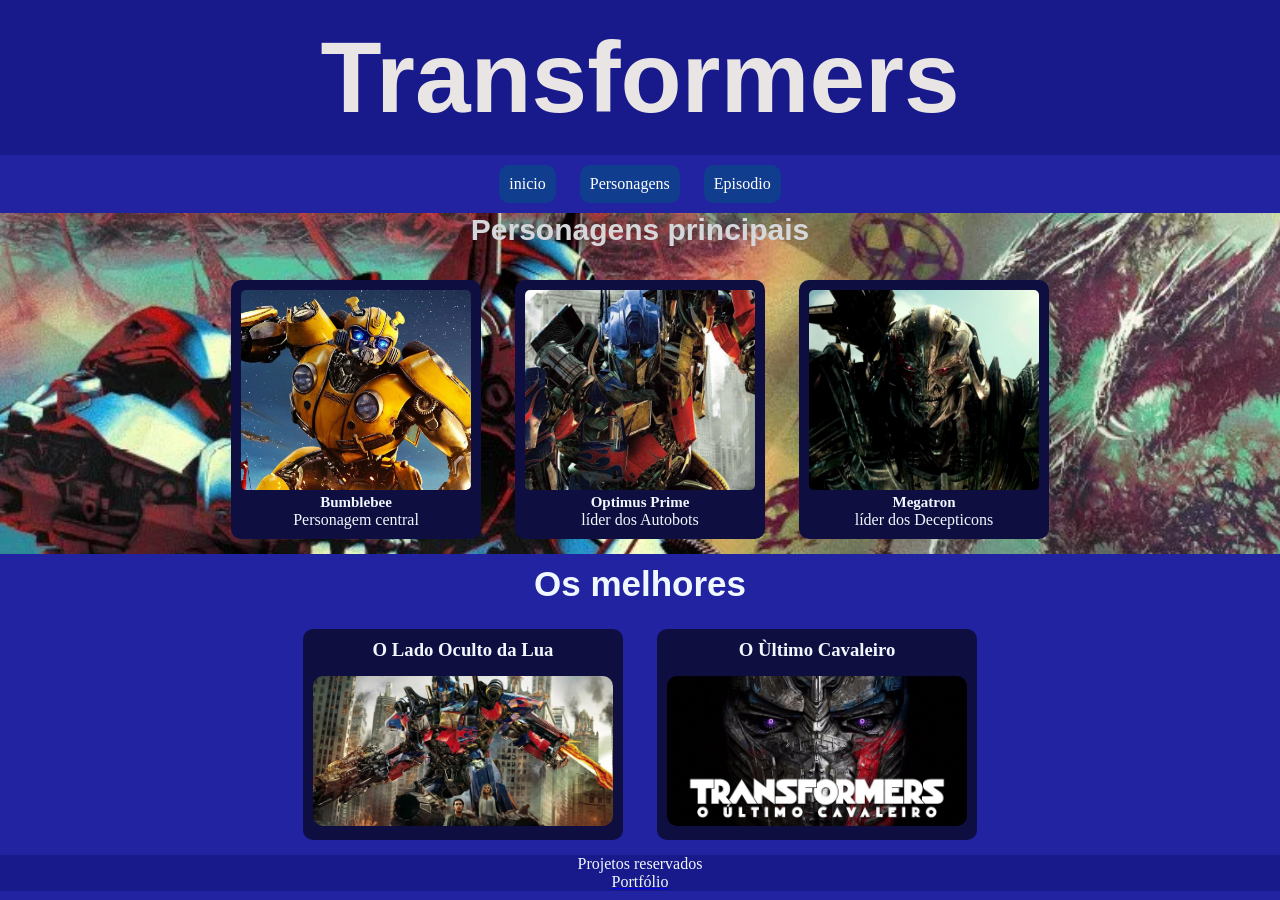
<file: index.html>
<!DOCTYPE html>
<html lang="pt-br">
<head>
    <meta charset="UTF-8">
    <meta name="viewport" content="width=device-width, initial-scale=1.0">
    <title>Transformer</title>
    <link rel="stylesheet" href="./style.css">
</head>
<body>
    <header>
        <h1>Transformers</h1>
    </header>
    <nav>
        <a href="./index.html">inicio</a>
        <a href="./Personagens.html">Personagens</a>
        <a href="./Episodio.html">Episodio</a>

    </nav>
    <main>
        <section id="personagens">
            <h2>Personagens principais</h2>
            <br>
            <article class="card">
                <img src="./imagens/bumblebee.jpg" alt="">
                <h3>Bumblebee</h3>
                <p>Personagem central</p>
            </article>
            <article class="card">
                <img src="./imagens/Prime.jpg" alt="">
                <h3> Optimus Prime</h3>
                <p>líder dos Autobots</p>
            </article>
            <article class="card">
                <img src="./imagens/Megatron.avif" alt="">
                <h3>Megatron</h3>
                <p>líder dos Decepticons</p>
            </article>
        </section>
        <!--seçao de melhores filmes-->
        <section class="filmes">
            <h2 id="h2">Os melhores</h2>
            <article class="card-filmes">
                <h3>O Lado Oculto da Lua</h3>
                <img src="./transformers-3-dark-of-the-moon-.webp" alt="">

            </article>
            <article class="card-filmes">
                <h3>O Ùltimo Cavaleiro</h3>
                <img src="./o ultimo cavaleiro.jpg" alt="">
                
            </article>
        </section>
    </main>
    <footer>
        <p>Projetos reservados</p><a href=" https://lxxleyne.github.io/Portf-lio/" target="_blank"><p>Portfólio</p></a>
    </footer>
</body>
</html>
</file>
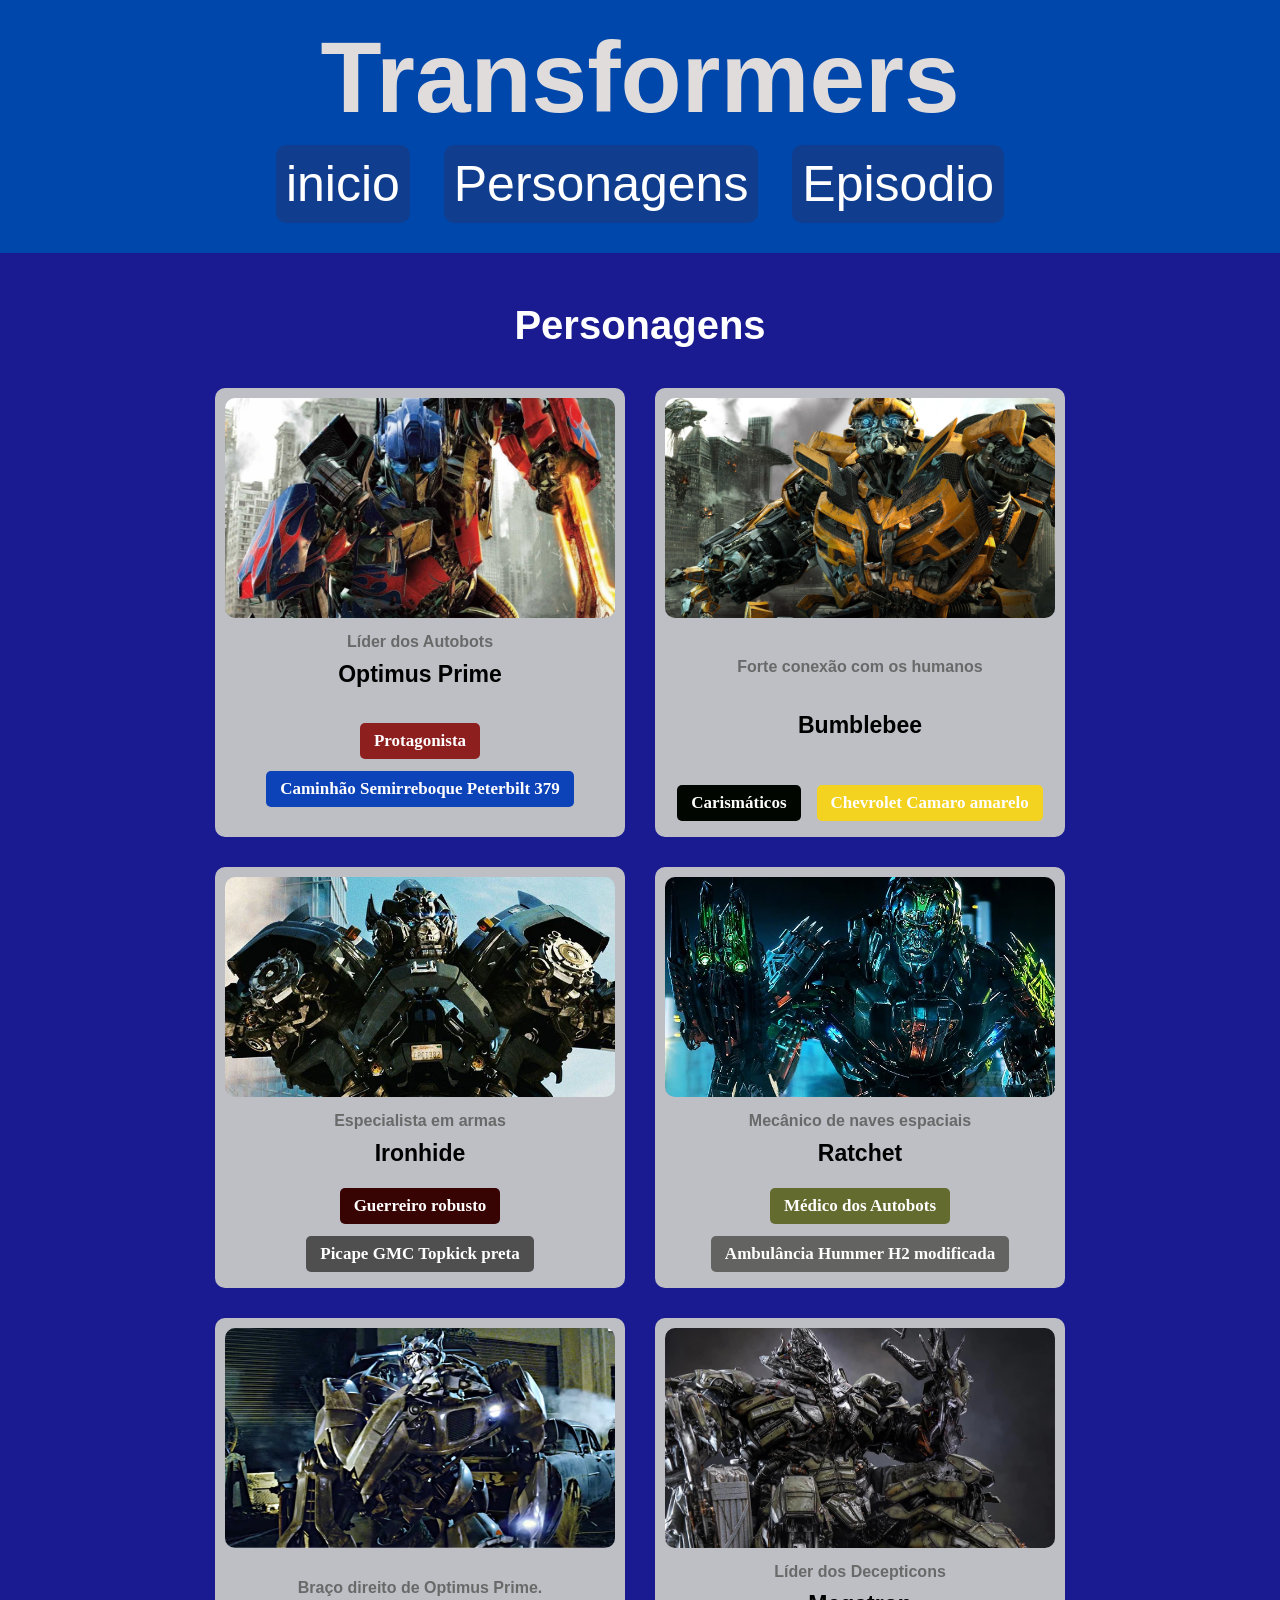
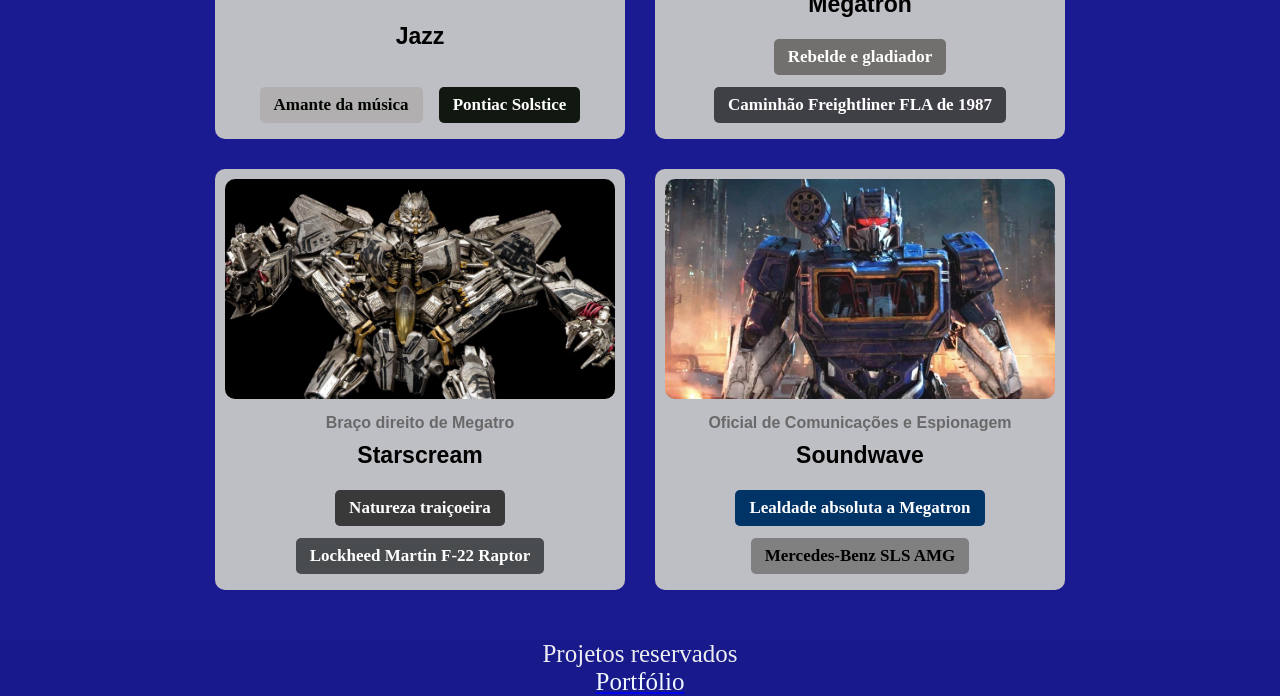
<file: personagens.html>
<!DOCTYPE html>
<html lang="pt-br">
  <head>
    <meta charset="UTF-8">
    <meta name="viewport" content="width=device-width, initial-scale=1.0">
    <link rel="stylesheet" href="./style.css">
    <link rel="stylesheet" href="personagens.css">
    <link rel="shortcut icon" href="./favicon.png" type="image/x-icon">
    <title>Personagens</title>
  </head>
  <body>
    <header>
        <h1>Transformers</h1>
        <nav>
            <a href="./index.html">inicio</a>
            <a href="./Personagens.html">Personagens</a>
            <a href="./Episodio.html">Episodio</a>
    
        </nav>
    </header>
    <main>
    <section id="personagem">
        <h2>Personagens</h2>
        <div class="container-personagens">
        <div class="item">
            <img src="./imgs/prime1.jpg" alt="">
            <p>Líder dos Autobots</p>
            <h3>Optimus Prime</h3>
            <div class="tag">
                <span class="tag protagonista">Protagonista</span>
                <span class="tag Semirreboque">Caminhão Semirreboque Peterbilt 379</span>
            </div>
        </div>
        <div class="item">
            <img src="./imgs/bumblebee.jpg" alt="">
            <p>Forte conexão com os humanos</p>
            <h3>Bumblebee</h3>
            <div class="tags">
                <span class="tag carismatico">Carismáticos</span>
                <span class="tag caramelo">Chevrolet Camaro amarelo</span>
            </div>
        </div>
        <div class="item">
            <img src="./imgs/ironhide.webp" alt="">
            <p>Especialista em armas</p>
            <h3>Ironhide</h3>
            <div class="tags">
                <span class="tag Guerreiro">Guerreiro robusto</span>
                <span class="tag GMC">Picape GMC Topkick preta</span>
            </div>
        </div>
        <div class="item">
            <img src="./imgs/ratchet.jpg" alt="">
            <p>Mecânico de naves espaciais</p>
            <h3>Ratchet</h3>
            <div class="tags">
                <span class="tag medico">Médico dos Autobots</span>
                <span class="tag ambulancia">Ambulância Hummer H2 modificada</span>
            </div>
        </div>
        <div class="item">
            <img src="./imgs/jazz.jpg" alt="">
            <p>Braço direito de Optimus Prime.</p>
            <h3>Jazz</h3>
            <div class="tags">
                <span class="tag amante">Amante da música</span>
                <span class="tag pontiac">Pontiac Solstice</span>
            </div>
        </div>
        <div class="item">
            <img src="./imgs/megatron.webp" alt="">
            <p>Líder dos Decepticons</p>
            <h3>Megatron</h3>
            <div class="tags">
                <span class="tag rebelde">Rebelde e gladiador</span>
                <span class="tag caminhao">Caminhão Freightliner FLA de 1987</span>
            </div>
        </div>
        <div class="item">
            <img src="./imgs/starscream.jpg" alt="">
            <p>Braço direito de Megatro</p>
            <h3>Starscream</h3>
            <div class="tags">
                <span class="tag natureza">Natureza traiçoeira</span>
                <span class="tag Lockheed">Lockheed Martin F-22 Raptor</span>
            </div>
        </div>
        <div class="item">
            <img src="./imgs/soundwave.webp" alt="">
            <p>Oficial de Comunicações e Espionagem</p>
            <h3>Soundwave</h3>
            <div class="tags">
                <span class="tag lealdade">Lealdade absoluta a Megatron</span>
                <span class="tag mercedes">Mercedes-Benz SLS AMG</span>
            </div>
        </div>
        </div>
        
    </section>
    </main>
    <footer>
        
     Projetos reservados<a href=" https://lxxleyne.github.io/Portf-lio/" target="_blank"><p>Portfólio</p></a>
        
    </footer>
  </body>
</html>
</file>
<file: style.css>
@import url('https://fonts.cdnfonts.com/css/transformers-2');
/*import da fonte do paragrafo*/
/*reset básico*/
*{
    box-sizing: border-box;
    margin: 0%;
    padding: 0%;
}
body{
    text-align: center;
    background-color: rgb(33, 35, 160);
}
header{
    background-color: rgb(24, 26, 139);
    color: rgb(233, 229, 229);
    padding: 20px;
    font-family: 'Transformers', sans-serif;
    font-size: 50px;
}
/*seção de personagens*/
#personagens h2{
    font-family: 'Transformers', sans-serif;
    color: rgb(214, 215, 219);
    font-size: 30px;
    
}
nav a{
    color: rgb(255, 255, 255);
    text-decoration: none;
    display: inline-block;
    margin: 10px;
    padding: 10px;
    background-color: rgb(17, 61, 143);
    border-radius: 10px;
    
}
#personagens{
    background-image: url(./baner3.webp);
    background-size: 1370px;
    background: no-repeat 1; 
    

    /*background-size: mexe no tamanho do plano de fundo/imagem | cover = esticar a imagem | contain=  mantem o tamanho original bsckground-repeat: tira repetição ou coloca a repetição | mo-repeat: impede que a imagem se repita
    background-position: altera a posição da minha imagem | left, right, center;*/
}
nav a:hover{
    background-color: rgb(18, 20, 116);
}

.card{
    display: inline-block;
    width: 250px;
    margin: 15px;
    padding: 10px;
    background-color: rgb(15, 14, 65);
    color: aliceblue;
    border-radius: 10px;
    
}

.card img{
    width: 100%;
    height: 200px;
    object-fit: cover;
    border-radius: 5px;
    
}

.card:hover{
    transform: translateY(-10px);
    transition: 0.5s;
}
/*------outro melhores-------*/
.filmes{
    color: aliceblue;
   
}
#h2{
    font-family: 'Transformers', sans-serif;
    margin:10px;
    font-size: 35px;
}
.card-filmes{
    display: inline-block;
    margin: 15px;
    padding: 10px;
    background-color: rgb(15, 14, 65);
    border-radius: 10px;
}
.card h3{
 font-family: Georgia, 'Times New Roman', Times, serif;
 font-size: 15px;
}

.card-filmes img{
    height: 150px;
    width: 300px;
    margin-top: 15px;
    object-fit: cover;
    border-radius: 10px;
}

.card-filmes:hover{
    transform: translateY(-10px);
    transition: 0.5s;
}

footer{
    background: rgb(24, 26, 139);
    
}
 footer p{
    color: aliceblue;
 }
</file>
<file: personagens.css>
*{
    box-sizing: border-box;
    margin: 0%;
    padding: 0%;
}
/*-----header------------*/
header{
    background-color: #0047AB ;
    color: rgb(224, 220, 220);
    padding: 20px;
    font-family: 'Transformers', sans-serif;
    font-size: 50px;
}

body{
    background-color:#003262;
}
#personagem{
    background-color: rgb(27, 27, 145);
    padding: 50px 20px;
}
#personagem h2{
    color: rgb(255, 255, 255);
    text-align: center;
    font-size: 40px;
    margin-bottom: 40px; /*Espaço externo na parte inferior*/
    font-family: 'Transformers', sans-serif;
}
.container-personagens{ /*container e uma caixa grande onde dentro tem as caixinhas (personagens/cards/itens)*/
    display: flex; /*ativa um  do tipo flexbox*/
    flex-wrap: wrap; /*quebra a linha se não houver espaço suficiente*/
    gap: 30px; /*espaço entre os cards (itens)*/

    /*Centralizar os cards (as coisas) no eixo principal*/
    justify-content: center;

    align-items: stretch; /*dexa todos os itens *esticados* ou seja do mesmo tamanho*/
}
/*Alterar os estilos dos cards*/
.item{
    width: 410px;
    background-color: #BEBFC5;
    border-radius: 10px;
    padding: 10px;
    display: flex;
    flex-direction: column; /*muda a direção dos eixos e deixa em coluna*/
    justify-content: space-between; /*espaçamento entre*/
    cursor: alias;
    transition: 0.3s, box shadow 0,3s ;
}

.item:hover{
    color: #ffffff;
    box-shadow: 0 0 20px #7df9ff;
    background: #b8b8b8;
    background: radial-gradient(circle, rgba(184, 184, 184, 1) 0%, rgba(255, 255, 255, 1) 100%);
    }

.item img{
    width: 100%;
    height: 220px;
    object-fit: cover;/*prenche do todo o campo*/
    border-radius: 10px;
    margin-bottom: 15px; /*dá um espaço entre a img e o texto em baixo*/
}

/*Alterando o estilo o esilo do paragrafo*/
.item p{
    color: rgb(105, 105, 105);
    font-weight: bold ;
    margin-bottom: 10px;
    font-family: 'Franklin Gothic Medium', 'Arial Narrow', Arial, sans-serif;
}

.item h3{
    font-family: 'Transformers', sans-serif;
    font-size: 23px;
    margin-bottom: 15px;

}

.tags {
    flex-wrap: wrap;/*vai quebrar a linha*/
    gap: 15px;
}

.tag{
    color: rgb(255, 254, 254);
    padding: 8px 14px;
    border-radius: 5px;
    font-size: 17px;
    font-weight: bold;
    margin: 6px;
    display: inline-block;
}
.protagonista{
    background-color:  #8d1f1f;
}
.Semirreboque{
    background-color:  #0d43b8;
}

.carismatico{
    background-color: #010600;
}
.caramelo{
    background-color: #f3d320;
}

.Guerreiro{
    background-color:rgb(56, 3, 3) ;
}
.GMC{
    background-color:rgb(80, 79, 79) ;
}

.medico{
    background-color: #636B2F ;
}
.ambulancia{
    background-color:  #636362;
}

.amante{
    background-color: #b1afaf;
    color: #010600;
}
.pontiac{
    background-color: #111810 ;
    
}

.rebelde{
    background-color: #71706E ;
}
.caminhao{
    background-color: #3f3f46 ;
}

.natureza{
    background-color: #3a3939
   
    

}
.Lockheed{
    background-color: #494c4e  ;
}

.lealdade{
    background-color:#003366 ;
}
.mercedes{
    background-color: #808080 ;
    color: black;
}
footer{
    color: rgb(237, 237, 240);
    font-size: 25px;
    transition: 0.3s, box shadow 0,3s ;
}
footer:hover{
    color: #ff0000;
    box-shadow:0 0 20px rgb(25, 0, 255);
   
}

/*---------------RESPONSIVO----SE AJUSTAR AO TAMANHO------------*/

@media(max-width:600px){
    #personagem h2{
        font-size: 50px;
    }

    .item{
        width:100% ;
        max-width: 320px;
    }
}
</file>
